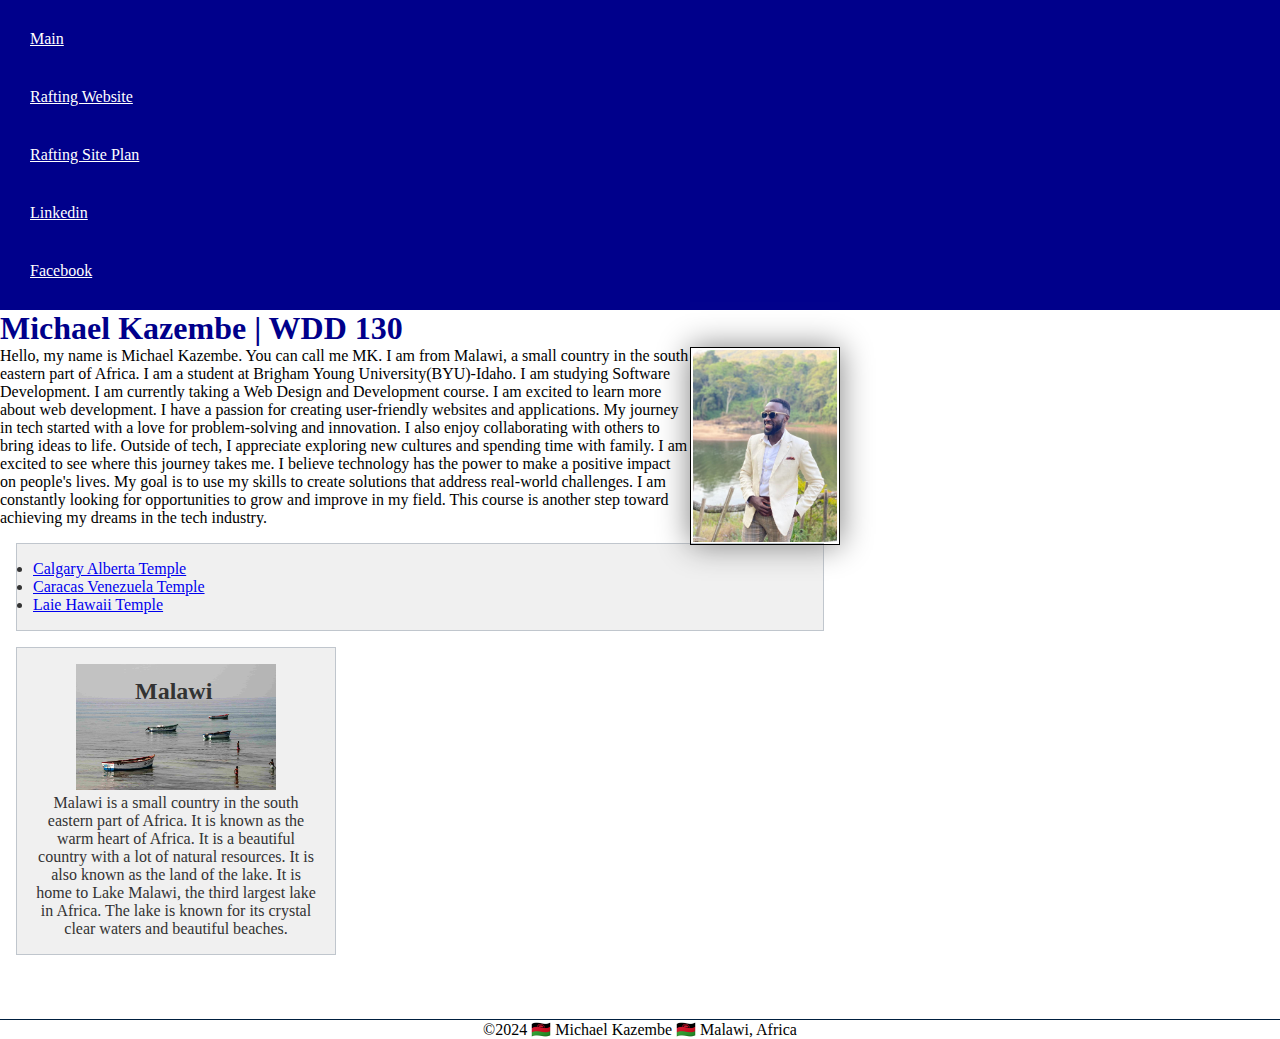
<file: index.html>
<!DOCTYPE html>
<html lang="en-US">
  <head>
    <meta charset="UTF-8" />
    <meta name="viewport" content="width=device-width,initial-scale=1.0" />
    <title>Michael Kazembe | WDD 130</title>
    <meta
      name="description"
      content="Website Homepage for WDD 130 - Web Fundamentals at BYU-idaho by Michael Kazembe"
    />
    <meta name="author" content="Michael Kazembe" />
    <link rel="stylesheet" href="styles/styles.css" />
  </head>
  <body>
    <header>
      <!-- NAVBAR -->
      <nav>
        <a href="#">Main</a>
        <a href="wwr/">Rafting Website</a>
        <a href="wwr/site-plan-rafting.html">Rafting Site Plan</a>
        <a href="https://linkedin.com/in/Michael-Kazembe">Linkedin</a>
        <a href="https://facebook.com/em.kay3">Facebook</a>
      </nav>
    </header>
    <main>
      <h1>Michael Kazembe | WDD 130</h1>
      <img src="images/profile.jpg" alt="Michael Kazembe" width="200" />
      <!-- ABOUT ME -->
      <p>
        Hello, my name is Michael Kazembe. You can call me MK. I am from Malawi,
        a small country in the south eastern part of Africa. I am a student at
        Brigham Young University(BYU)-Idaho. I am studying Software Development.
        I am currently taking a Web Design and Development course. I am excited
        to learn more about web development. I have a passion for creating
        user-friendly websites and applications. My journey in tech started with
        a love for problem-solving and innovation. I also enjoy collaborating
        with others to bring ideas to life. Outside of tech, I appreciate
        exploring new cultures and spending time with family. I am excited to
        see where this journey takes me. I believe technology has the power to
        make a positive impact on people's lives. My goal is to use my skills to
        create solutions that address real-world challenges. I am constantly
        looking for opportunities to grow and improve in my field. This course
        is another step toward achieving my dreams in the tech industry.
      </p>
      <!-- TEMPLE LIST -->
      <ul class="box">
        <li>
          <a
            href="https://www.churchofjesuschrist.org/temples/details/calgary-alberta-temple?lang=eng"
            >Calgary Alberta Temple</a
          >
        </li>
        <li>
          <a
            href="https://www.churchofjesuschrist.org/temples/details/caracas-venezuela-temple?lang=eng"
            >Caracas Venezuela Temple</a
          >
        </li>
        <li>
          <a
            href="https://www.churchofjesuschrist.org/temples/details/laie-hawaii-temple?lang=eng"
            >Laie Hawaii Temple</a
          >
        </li>
      </ul>
    </main>
    <!-- ASIDE ELEMENT -->
    <aside class="box">
      <h2>Malawi</h2>
      <img src="images/Lake-Malawi.jpg" alt="Lake Malawi" />
      <p>
        Malawi is a small country in the south eastern part of Africa. It is
        known as the warm heart of Africa. It is a beautiful country with a lot
        of natural resources. It is also known as the land of the lake. It is
        home to Lake Malawi, the third largest lake in Africa. The lake is known
        for its crystal clear waters and beautiful beaches.
      </p>
    </aside>
    <!-- FOOTER -->
    <footer>
      <p>&copy;2024 🇲🇼 Michael Kazembe 🇲🇼 Malawi, Africa</p>
    </footer>
  </body>
  <!-- Last Modified 1 week ago  -->
</html>
</file>
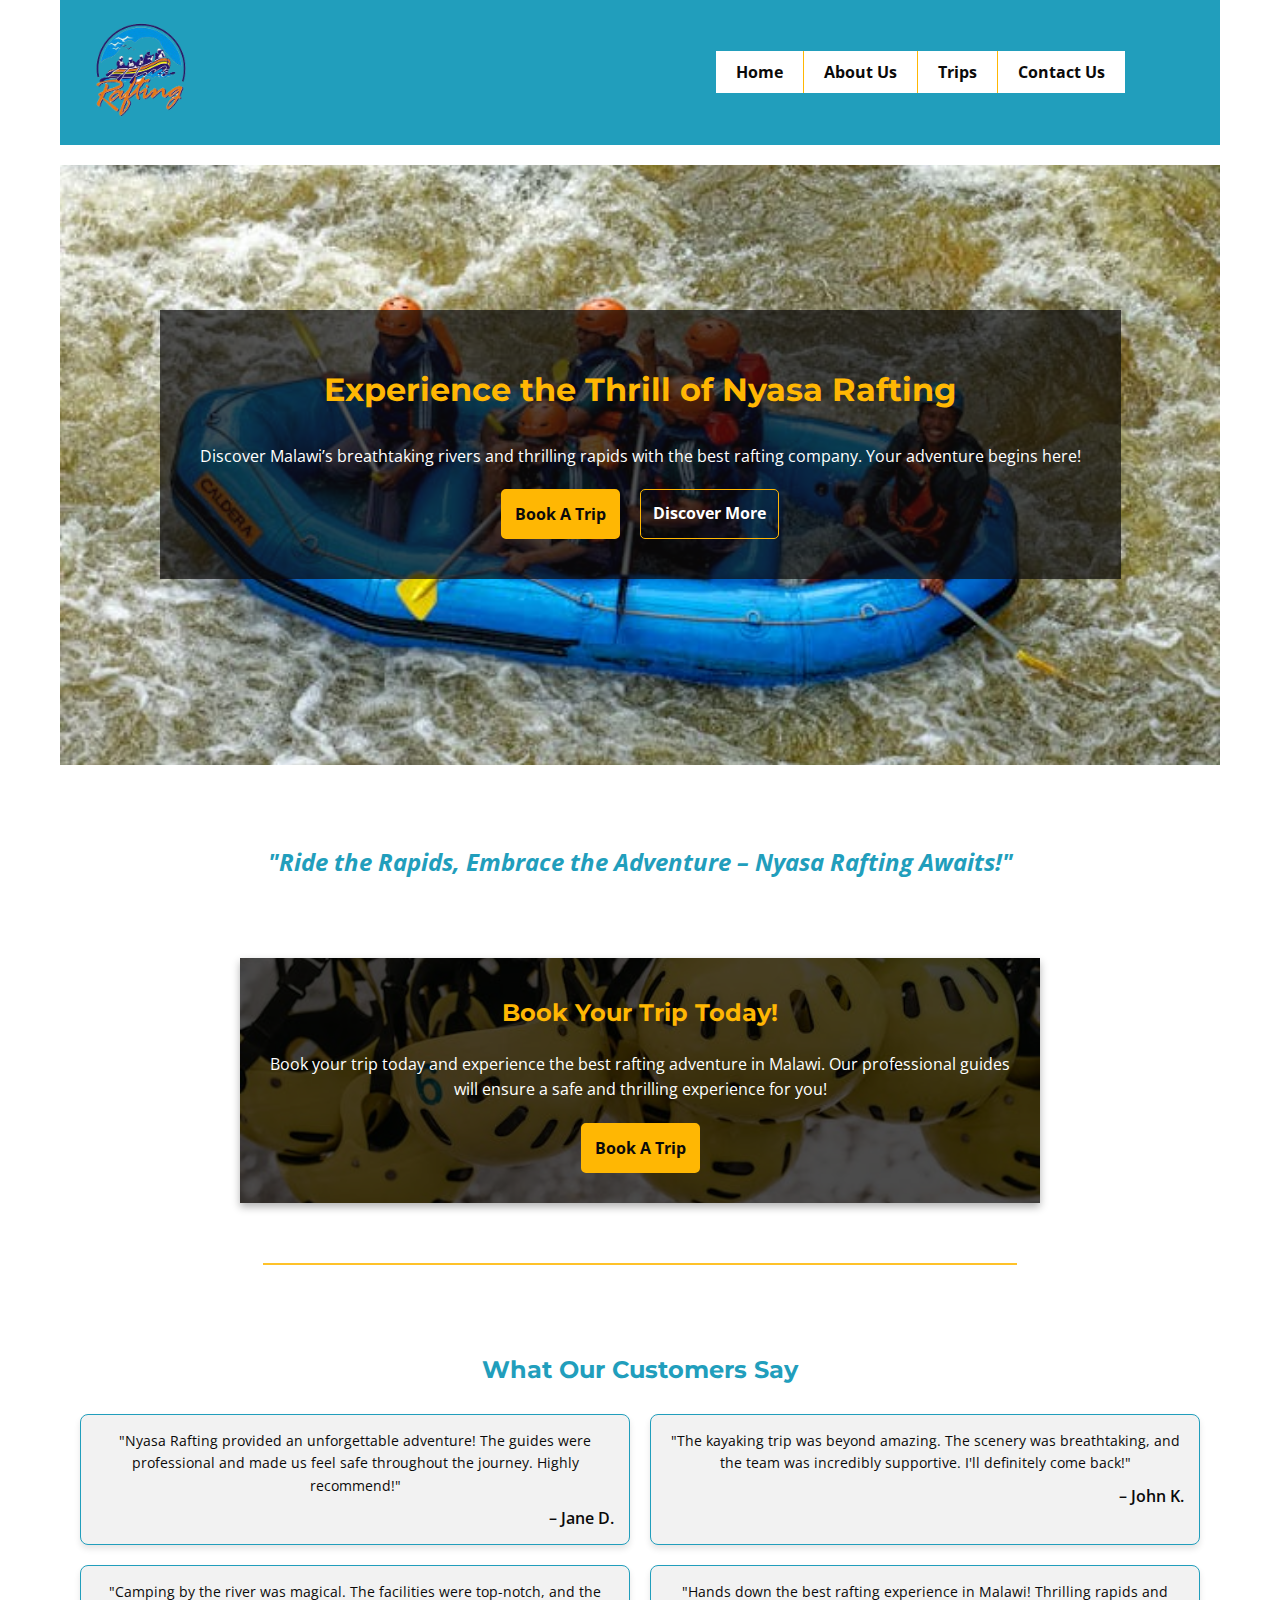
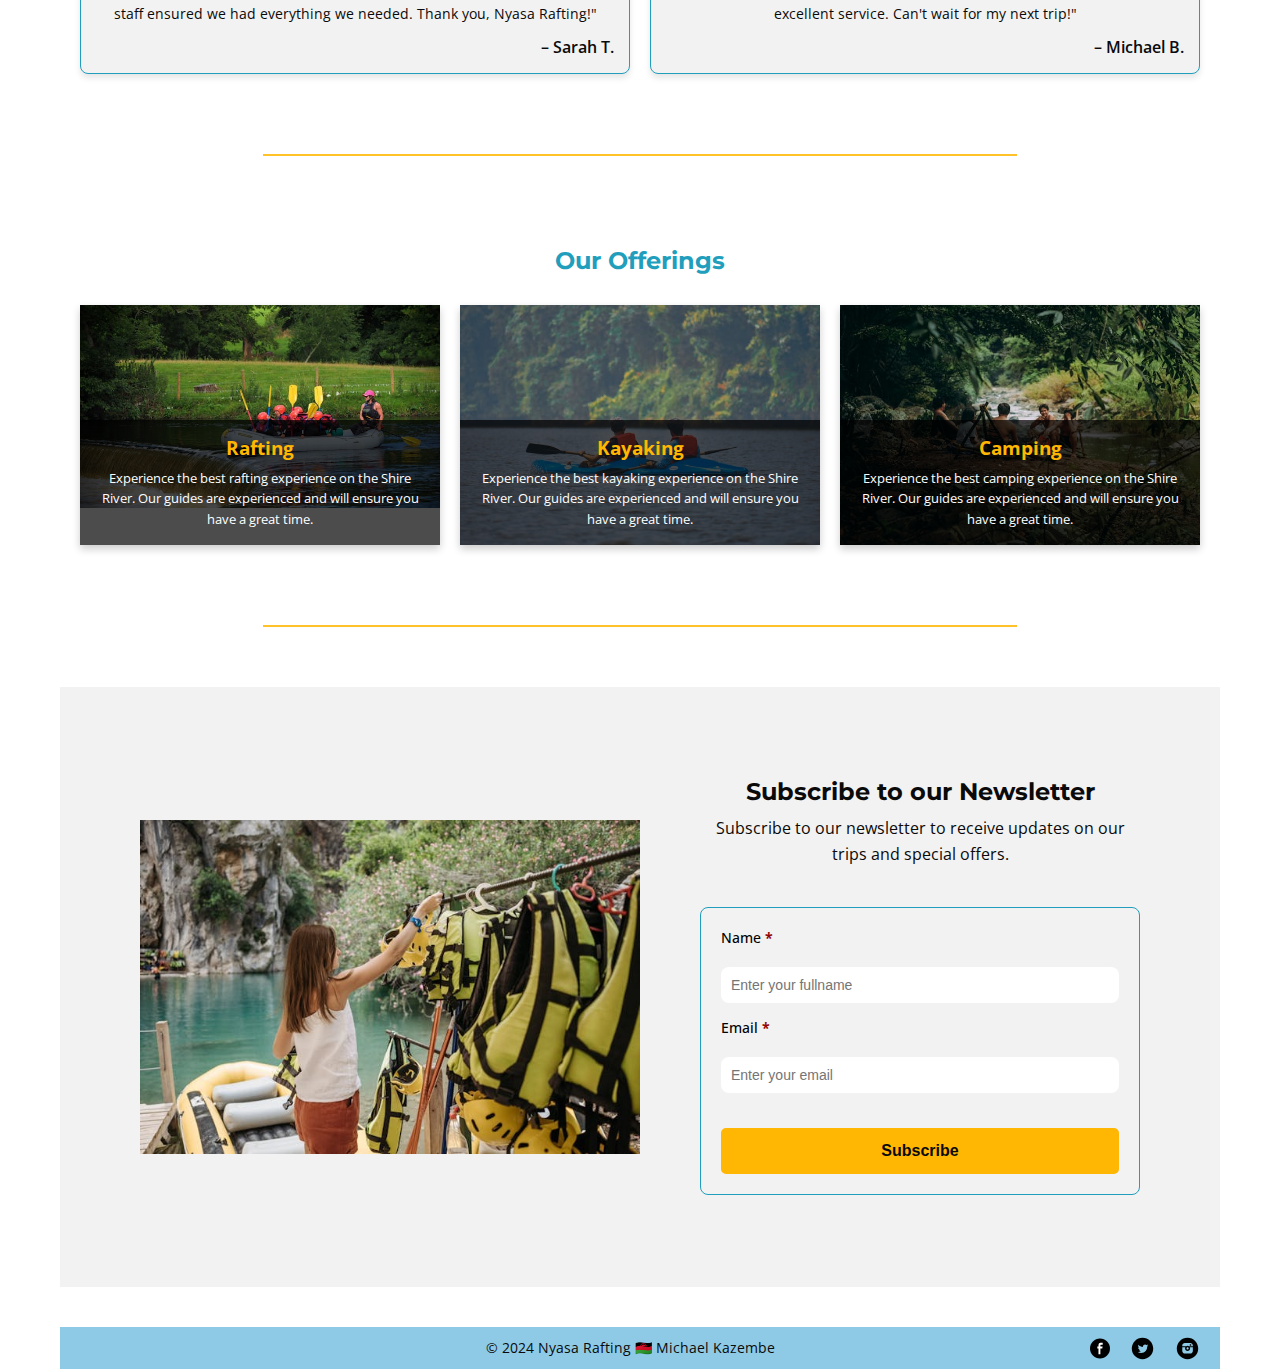
<file: wwr/index.html>
<!DOCTYPE html>
<html lang="en-US">
  <head>
    <meta charset="UTF-8">
    <meta name="viewport" content="width=device-width, initial-scale=1.0">
    <title>Nyasa Rafting | Home</title>
    <meta
      name="description"
      content="Home Nyasa Rafting - The best rafting company in Malawi">
    <meta name="author" content="Michael Kazembe">
    <!-- CSS Stylesheet -->
    <link rel="stylesheet" href="styles/rafting.css">
    <!-- Preconnect to Google Fonts -->
    <link rel="preconnect" href="https://fonts.googleapis.com">
    <link rel="preconnect" href="https://fonts.gstatic.com" crossorigin>
    <!-- Link to the Fonts -->
    <link
      href="https://fonts.googleapis.com/css2?family=Montserrat:ital,wght@0,600;1,600&display=swap"
      rel="stylesheet">
    <link
      href="https://fonts.googleapis.com/css2?family=Open+Sans:ital@0;1&display=swap"
      rel="stylesheet">
  </head>
  <body class="container">
    <!-- HEADER -->
    <header>
      <!-- logo -->
      <div class="logo">
        <img src="images/rafinglogo.png" alt="Logo" width="100">
      </div>
      <!-- navbar -->
      <nav class="nav-bar">
        <ul class="navigation">
          <li><a href="index.html">Home</a></li>
          <li><a href="about.html">About Us</a></li>
          <li><a href="trips.html">Trips</a></li>
          <li><a href="contact.html">Contact Us</a></li>
        </ul>
      </nav>
    </header>
    <!-- MAIN -->
    <main>
      <!-- HERO SECTION -->
      <section class="hero-section">
        <div class="home-hero">
          <div class="hero-content">
            <h1>Experience the Thrill of Nyasa Rafting</h1>
            <p>
              Discover Malawi’s breathtaking rivers and thrilling rapids with the best rafting company. Your adventure begins here!
            </p>
            <div class="btns">
              <a href="trips.html" class="button-link">Book A Trip</a>      
              <a href="about.html" class="secondary-button">Discover More</a>
            </div>
          </div>
        </div>
      </section>
      <!-- <hr> -->

      <h3 class="catch-phrase">"Ride the Rapids, Embrace the Adventure – Nyasa Rafting Awaits!"</h3>
      <!-- <hr> -->

      <!-- CALL TO ACTION -->
      <section class="cta-section">
        <h2>Book Your Trip Today!</h2>
        <p>
          Book your trip today and experience the best rafting adventure in Malawi. Our professional guides will ensure a safe and thrilling experience for you!
        </p>
        <a href="trips.html" class="button-link">Book A Trip</a>
      </section>
      <hr>

      <!-- CUSTOMER TESTIMONIES SECTION -->
      <section class="testimonies-section">
        <h2>What Our Customers Say</h2>
        <div class="testimonies-grid">
          <div class="testimony">
            <p>
              "Nyasa Rafting provided an unforgettable adventure! The guides were
              professional and made us feel safe throughout the journey. Highly
              recommend!"
            </p>
            <h4>– Jane D.</h4>
          </div>
          <div class="testimony">
            <p>
              "The kayaking trip was beyond amazing. The scenery was breathtaking,
              and the team was incredibly supportive. I'll definitely come back!"
            </p>
            <h4>– John K.</h4>
          </div>
          <div class="testimony">
            <p>
              "Camping by the river was magical. The facilities were top-notch, and
              the staff ensured we had everything we needed. Thank you, Nyasa
              Rafting!"
            </p>
            <h4>– Sarah T.</h4>
          </div>
          <div class="testimony">
            <p>
              "Hands down the best rafting experience in Malawi! Thrilling rapids and
              excellent service. Can't wait for my next trip!"
            </p>
            <h4>– Michael B.</h4>
          </div>
        </div>
      </section>
      <hr>

      <!-- OFFERINGS -->
      <section class="offering-section">
        <h2>Our Offerings</h2>
        <div class="offerings">
          <div>
            <img src="images/rafting-2.jpg" alt="Rafting">
            <article>
              <h3>Rafting</h3>
              <p>
                Experience the best rafting experience on the Shire River. Our
                guides are experienced and will ensure you have a great time.
              </p>
            </article>
          </div>
          <div>
            <img src="images/kayaking-2.jpg" alt="Kayaking">
            <article>
              <h3>Kayaking</h3>
              <p>
                Experience the best kayaking experience on the Shire River. Our
                guides are experienced and will ensure you have a great time.
              </p>
            </article>
          </div>
          <div>
            <img src="images/river-camping.jpg" alt="Camping">
            <article>
              <h3>Camping</h3>
              <p>
                Experience the best camping experience on the Shire River. Our
                guides are experienced and will ensure you have a great time.
              </p>
            </article>
          </div>
        </div>
      </section>  
      <hr>

      <!-- NEWSLETTER -->
      <section class="newsletter">
        <div class="newsletter-left">
          <img src="images/newsletter-image.jpg" alt="">
        </div>
        <div class="newsletter-right">
          <h2>Subscribe to our Newsletter</h2>
          <p>
            Subscribe to our newsletter to receive updates on our trips and
            special offers.
          </p>
          <form>
            <label for="name">Name <span class="required">*</span></label>
            <input type="text" id="name" placeholder="Enter your fullname">
            <label for="email">Email <span class="required">*</span></label>
            <input type="email" id="email" placeholder="Enter your email">
            <button type="submit">Subscribe</button>
          </form>
        </div>
      </section>
    </main>
    <!-- FOOTER -->
    <footer>
      <p>&copy; 2024 Nyasa Rafting 🇲🇼 Michael Kazembe</p>
      <nav>
        <a href="https://facebook.com">
          <img
            src="images/facebook.svg"
            alt="Facebook"
            width="20"
            height="25"
          >
        </a>
        <a href="https://twitter.com">
          <img src="images/twitter.svg" 
            alt="Twitter" 
            width="25" height="25"
          >
        </a>
        <a href="https://instagram.com">
          <img
            src="images/instagram.svg"
            alt="Instagram"
            width="25"
            height="25"
          >
        </a>
      </nav>
    </footer>
  </body>
</html>
</file>
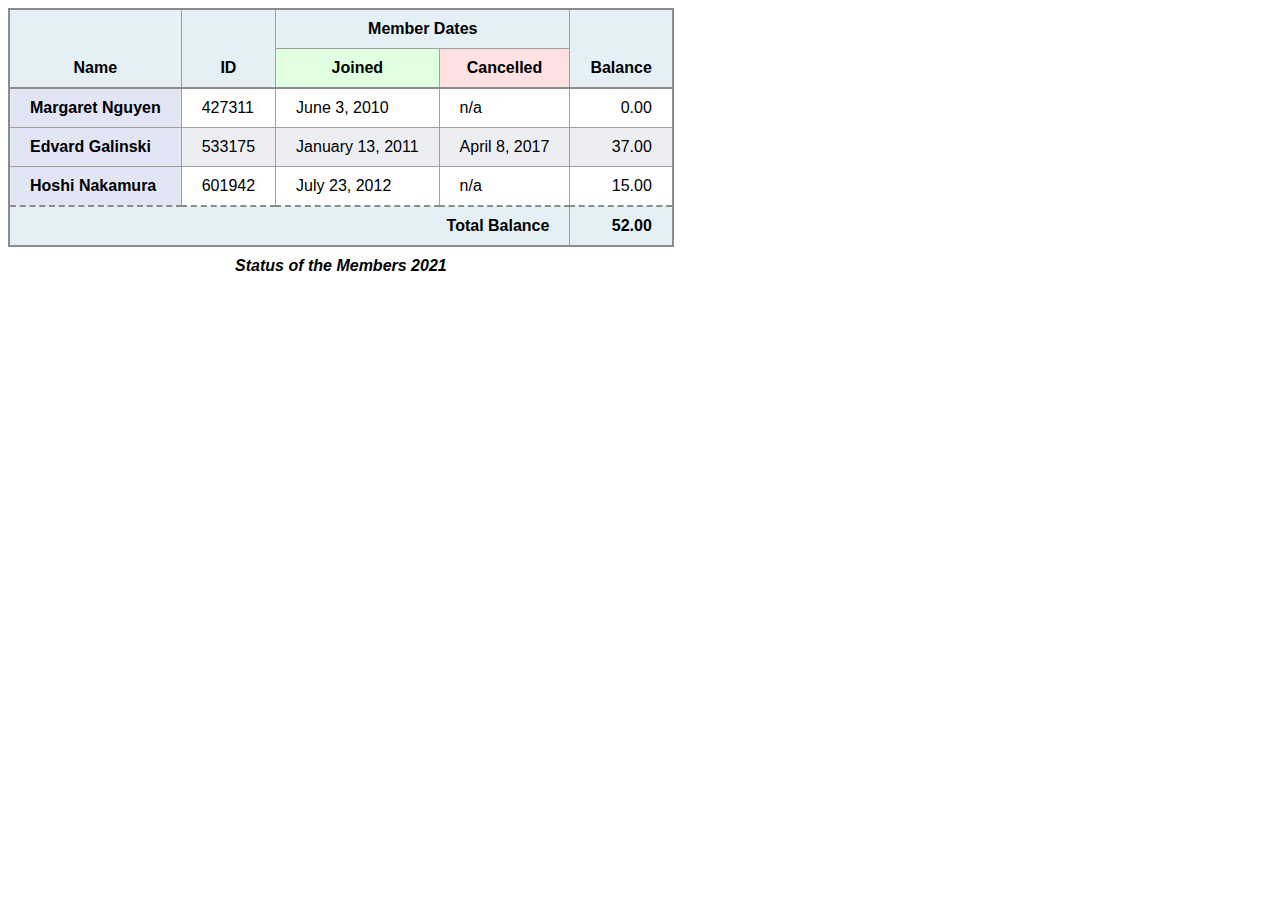
<file: table.html>
<!DOCTYPE html>
<html lang="en-US">
<head>
    <meta charset="UTF-8">
    <meta name="viewport" content="width=device-width, initial-scale=1.0">
    <title>Table</title>
    <link rel="stylesheet" href="table.css">
</head>
<body>
    <table>
        <caption>
            Status of the Members 2021
        </caption>
        <!-- Table Header -->
         <thead>
            <tr>
                <!-- Column Headers -->
                <th scope="col" rowspan="2">Name</th>
                <th scope="col" rowspan="2">ID</th>
                <th scope="col" colspan="2">Member Dates</th>
                <th scope="col" rowspan="2">Balance</th>
            </tr>
            <!-- Column 3 Subheaders  -->
            <tr>
                <th>Joined</th> <!-- Subheader 1 -->
                <th>Cancelled</th> <!-- Subheader 2 -->
            </tr>
         </thead>
        <!-- Table Body -->
         <tbody>
            <!-- Row 1 -->
            <tr>
                <th scope="row">Margaret Nguyen</th> <!-- Row 1 header -->
                <td>427311</td>
                <td><time datetime="2020-06-03">June 3, 2010</time></td> <!-- Column 3 Subheader 1 data -->
                <td>n/a</td> <!-- Column 3 Subheader 2 data -->
                <td>0.00</td>
            </tr>
            <!-- Row 2 -->
            <tr>
                <th scope="row">Edvard Galinski</th> <!-- Row 2  header-->
                <td>533175</td>
                <td><time datetime="2011-01-13">January 13, 2011</time></td> <!-- Column 3 Subheader 1 data -->
                <td><time datetime="2017-04-08">April 8, 2017</time></td> <!-- Column 3 Subheader 2 data -->
                <td>37.00</td>
              </tr>
            <!-- Row 3 -->
            <tr>
                <th scope="row">Hoshi Nakamura</th> <!-- Row 3 header -->
                <td>601942</td>
                <td><time datetime="2012-07-23">July 23, 2012</time></td>
                <td>n/a</td>
                <td>15.00</td>
            </tr>
         </tbody>
         <tfoot>
            <tr>
                <th scope="row" colspan="4">Total Balance</th>
                <td>52.00</td>
            </tr>
         </tfoot>
    </table>
</body>
</html>
</file>
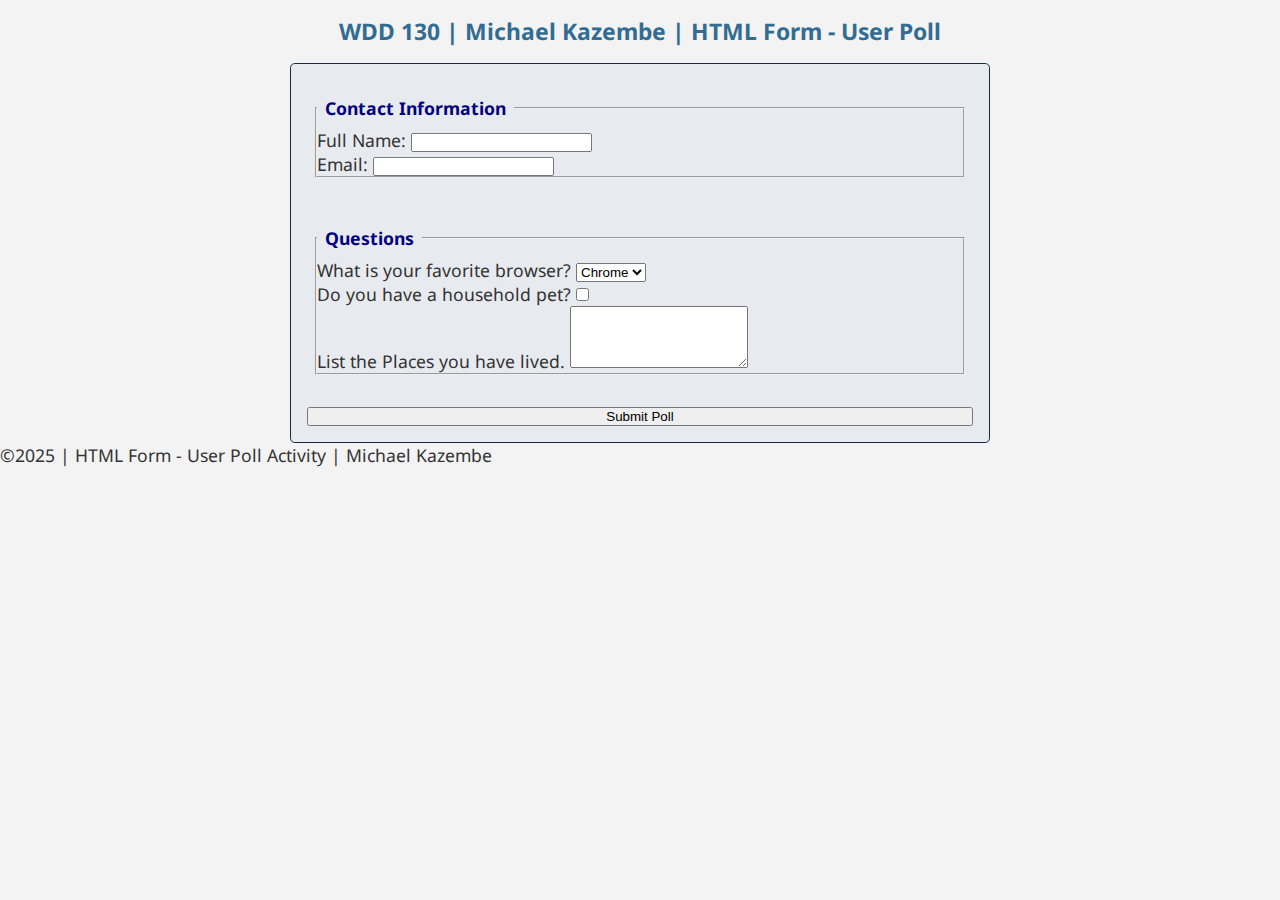
<file: week05/poll-form.html>
<!DOCTYPE html>
<html lang="en-US">
<head>
    <meta charset="UTF-8">
    <meta name="viewport" content="width=device-width, initial-scale=1.0">
    <title>WDD 130 | HTML Form - User Poll</title>
    <link rel="stylesheet" href="styles/poll-form.css">
    <link rel="preconnect" href="https://fonts.googleapis.com">
    <link rel="preconnect" href="https://fonts.gstatic.com" crossorigin>
    <link href="https://fonts.googleapis.com/css2?family=Noto+Sans:ital,wght@0,100..900;1,100..900&display=swap" rel="stylesheet">      
</head>
<body>
    <header>
        <h1>WDD 130 | Michael Kazembe | HTML Form - User Poll</h1>
    </header>
    <main>
        <form>
            <!-- Contact Information -->
            <fieldset>
                <legend>Contact Information</legend>
                <!-- Form Elements -->
                 <label>Full Name: <input type="text" name="fullname"></label><br>
                 <label>Email: <input type="email" name="useremail"></label>
            </fieldset><br>
            <!-- Questions -->
            <fieldset>
                <legend>Questions</legend>
                <!-- Form Elements -->
                <label for="browser">What is your favorite browser? </label>
                <select name="browser" id="browser">
                    <option value="Chrome">Chrome</option>
                    <option value="Safari">Safari</option>
                    <option value="Firefox">Firefox</option>
                    <option value="Edge">Edge</option>
                </select><br>
                <label for="pet">Do you have a household pet?</label>
                <input type="checkbox" id="pet" name="pet"><br>
                <label for="feedback">List the Places you have lived.</label>
                <textarea 
                    name="feedback" 
                    id="feedback" 
                    rows="4"
                    placeholder="South Africa, Malawi, United States, Ethiopia">
                </textarea><br>
            </fieldset><br>
            <button type="submit">Submit Poll</button>
        </form>
    </main>
    <footer>
        <p>&copy;2025 | HTML Form - User Poll Activity | Michael Kazembe</p>
    </footer>
</body>
</html>
</file>
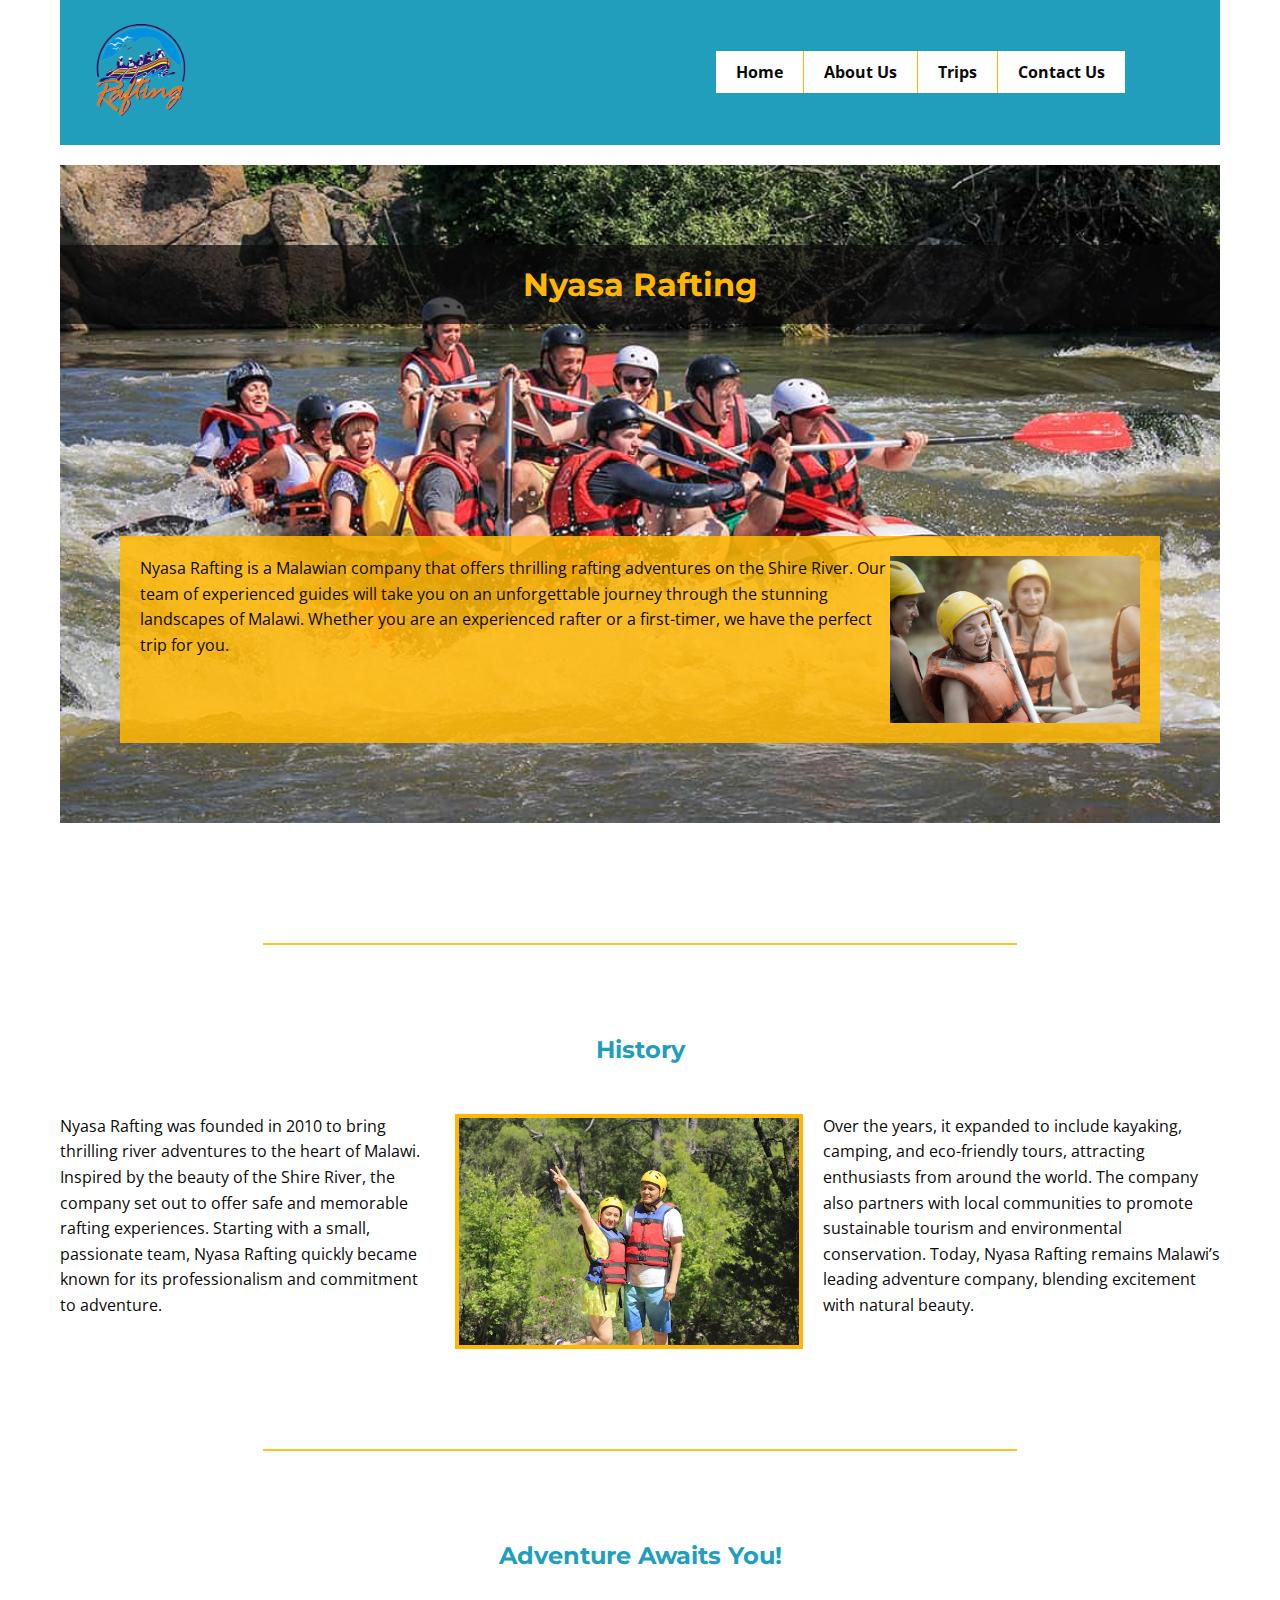
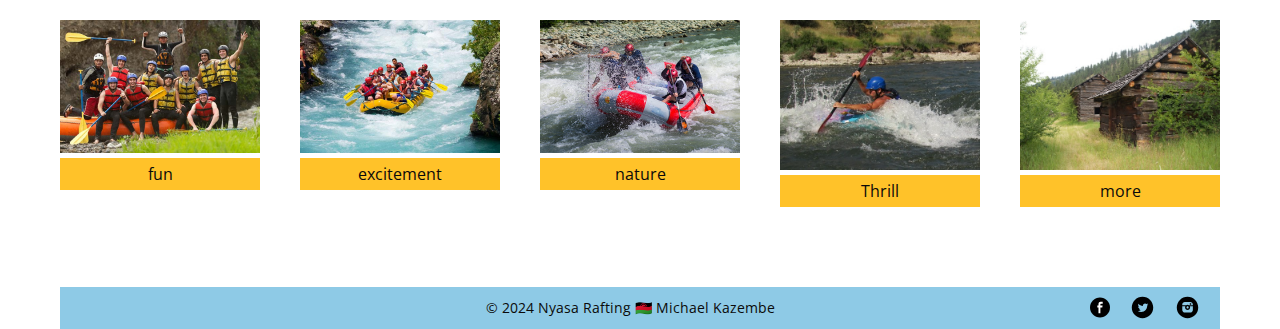
<file: wwr/about.html>
<!DOCTYPE html>
<html lang="en-US">
  <head>
    <meta charset="UTF-8">
    <meta name="viewport" content="width=device-width, initial-scale=1.0">
    <title>Nyasa Rafting | About Us</title>
    <meta
      name="description"
      content="About Nyasa Rafting - The best rafting company in Malawi">
    <meta name="author" content="Michael Kazembe">
    <!-- CSS Stylesheet -->
    <link rel="stylesheet" href="styles/rafting.css">
    <!-- Preconnect to Google Fonts -->
    <link rel="preconnect" href="https://fonts.googleapis.com">
    <link rel="preconnect" href="https://fonts.gstatic.com" crossorigin>
    <!-- Link to the Fonts -->
    <link
      href="https://fonts.googleapis.com/css2?family=Montserrat:ital,wght@0,600;1,600&display=swap"
      rel="stylesheet">
    <link
      href="https://fonts.googleapis.com/css2?family=Open+Sans:ital@0;1&display=swap"
      rel="stylesheet">
  </head>
  <body class="container">
    <!-- HEADER -->
    <header>
      <!-- logo -->
      <div class="logo">
        <img src="images/rafinglogo.png" alt="Logo" width="100">
      </div>
      <!-- navbar -->
      <nav class="nav-bar">
        <ul class="navigation">
          <li><a href="index.html">Home</a></li>
          <li><a href="about.html">About Us</a></li>
          <li><a href="trips.html">Trips</a></li>
          <li><a href="contact.html">Contact Us</a></li>
        </ul>
      </nav>
    </header>
    <!-- MAIN -->
    <main>
      <!-- hero section -->
      <section class="about-hero-section">
        <div class="hero">
          <img src="images/hero-image.jpg" alt="Hero Image">
          <h1>Nyasa Rafting</h1>
          <article>
            <img
              class="happy-client"
              src="images/happy-client.jpg"
              alt="Happy Client">
            <p>
          Nyasa Rafting is a Malawian company that offers thrilling rafting
          adventures on the Shire River. Our team of experienced guides will take
          you on an unforgettable journey through the stunning landscapes of
          Malawi. Whether you are an experienced rafter or a first-timer, we have
          the perfect trip for you.
            </p>
          </article>
        </div>
      </section>
      <hr>

      <!-- history section -->
      <section class="history-section">
        <h2>History</h2>
        <div class="history">
          <p>
            Nyasa Rafting was founded in 2010 to bring thrilling river adventures to the heart of Malawi. Inspired by the beauty of the Shire River, the company set out to offer safe and memorable rafting experiences. Starting with a small, passionate team, Nyasa Rafting quickly became known for its professionalism and commitment to adventure.
          </p>
          <img src="images/history.jpg" alt="history" width="200">
          <p>
            Over the years, it expanded to include kayaking, camping, and eco-friendly tours, attracting enthusiasts from around the world. The company also partners with local communities to promote sustainable tourism and environmental conservation. Today, Nyasa Rafting remains Malawi’s leading adventure company, blending excitement with natural beauty.
          </p>
        </div>
      </section>
      <hr>
      <!-- adventure section -->
      <section class="adventure-section">
        <h2>Adventure Awaits You!</h2>
        <div class="adventure">
          <figure>
            <img src="images/adventure-1.jpg" alt="adventure-1">
              <figcaption>fun</figcaption>
          </figure>
          <figure>
            <img src="images/adventure-2.jpg" alt="adventure-2">
              <figcaption>excitement</figcaption>
          </figure>
          <figure>
            <img src="images/adventure-3.jpg" alt="adventure-3">
              <figcaption>nature</figcaption>
          </figure>
          <figure>
            <img src="images/adventure-4.jpg" alt="adventure-4">
              <figcaption>Thrill</figcaption>
          </figure>
          <figure>
            <img src="images/adventure-5.jpg" alt="adventure-5">
              <figcaption>more</figcaption>
          </figure>
        </div>
      </section>
      
    </main>
    <!-- FOOTER -->
    <footer>
      <p>&copy; 2024 Nyasa Rafting 🇲🇼 Michael Kazembe</p>
      <nav>
        <a href="https://facebook.com">
          <img
            src="images/facebook.svg"
            alt="Facebook"
            width="20"
            height="25"
          >
        </a>
        <a href="https://twitter.com">
          <img src="images/twitter.svg" 
            alt="Twitter" 
            width="25" height="25"
          >
        </a>
        <a href="https://instagram.com">
          <img
            src="images/instagram.svg"
            alt="Instagram"
            width="25"
            height="25"
          >
        </a>
      </nav>
    </footer>
  </body>
</html>
</file>
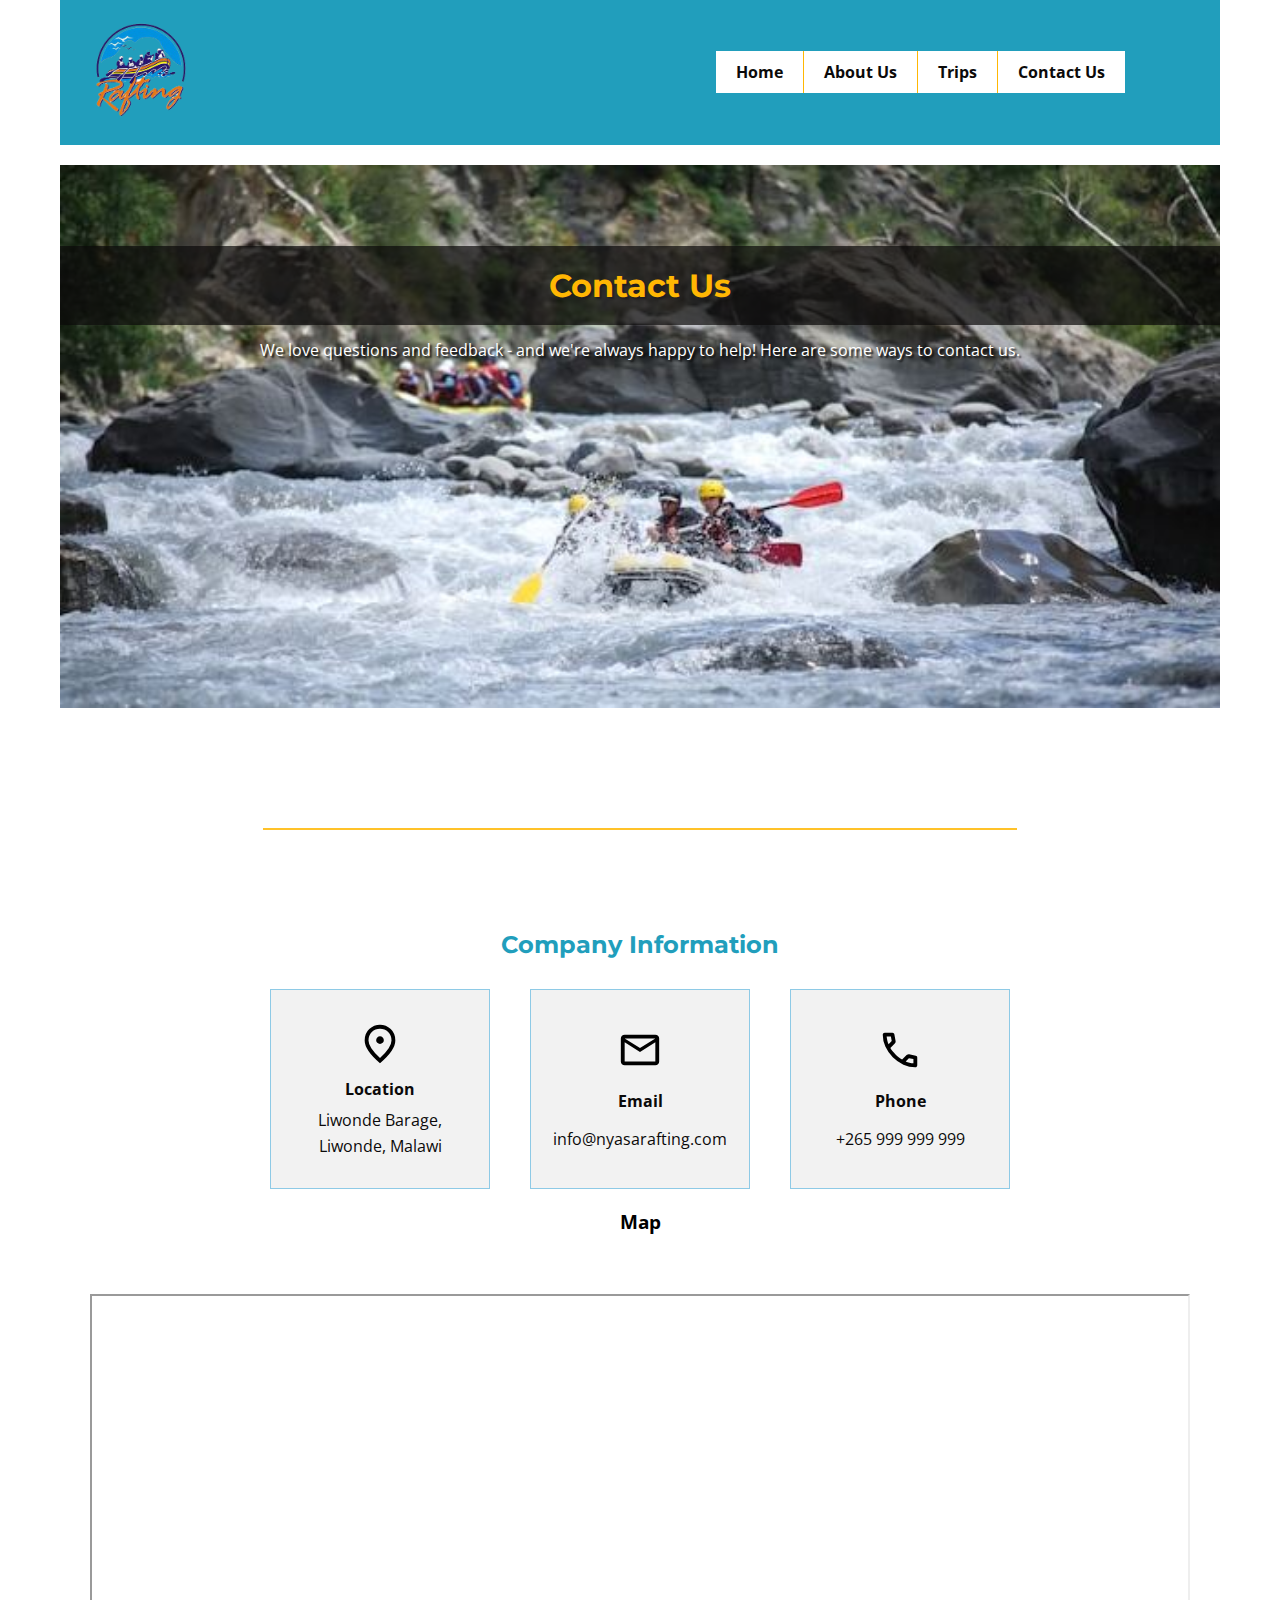
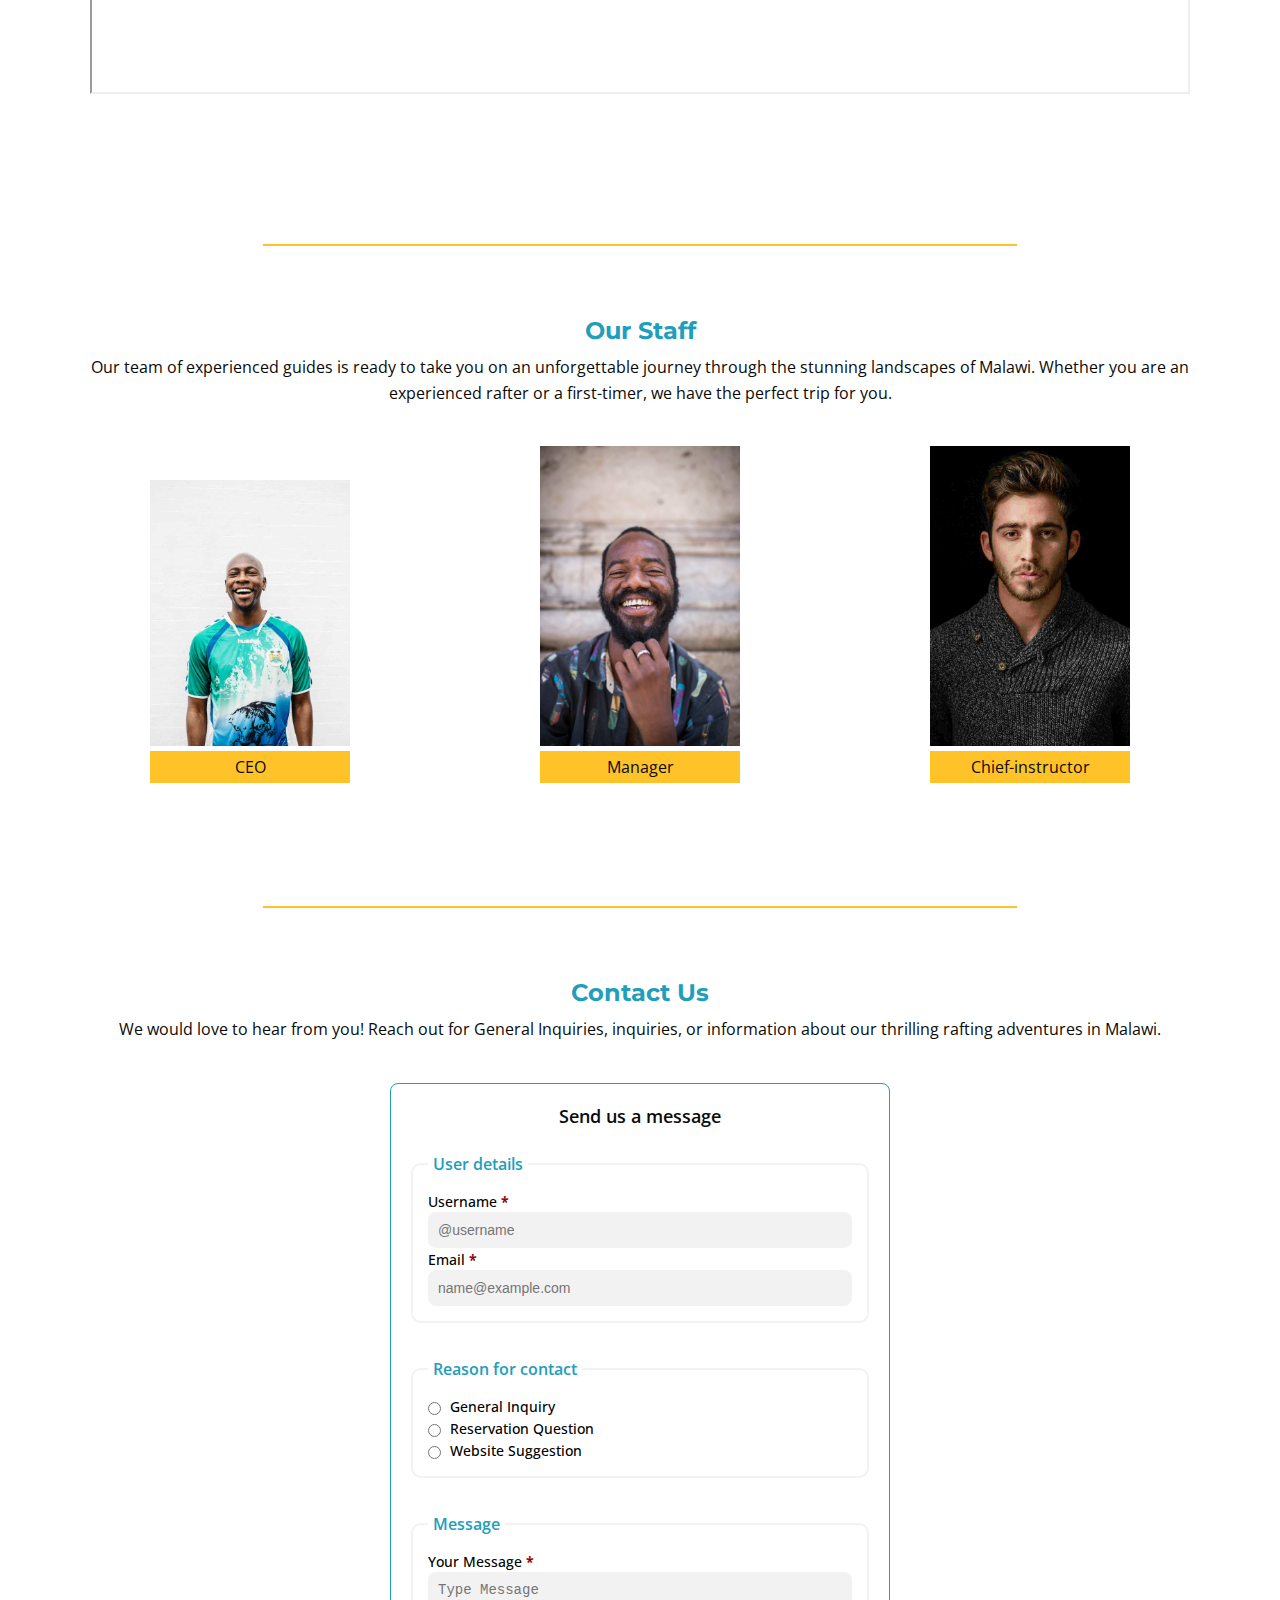
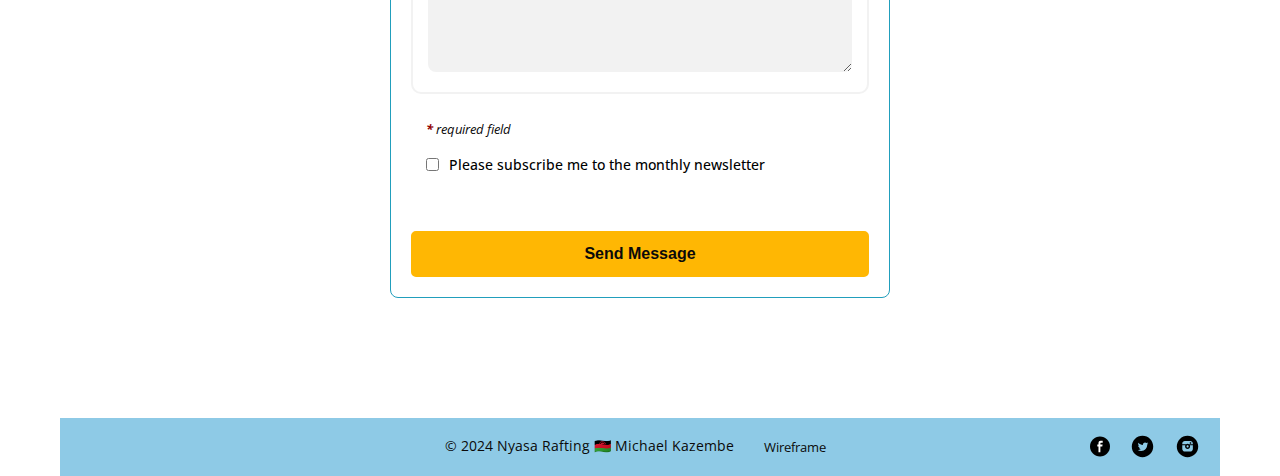
<file: wwr/contact.html>
<!DOCTYPE html>
<html lang="en-US">
  <head>
    <meta charset="UTF-8">
    <meta name="viewport" content="width=device-width, initial-scale=1.0">
    <title>Nyasa Rafting | Contact</title>
    <meta
    name="description"
    content="Contact Nyasa Rafting - Reach out for General Inquirys, inquiries, or information about our thrilling rafting adventures in Malawi.">  
    <meta name="author" content="Michael Kazembe">
    <!-- CSS Stylesheet -->
    <link rel="stylesheet" href="styles/rafting.css">
    <!-- Preconnect to Google Fonts -->
    <link rel="preconnect" href="https://fonts.googleapis.com">
    <link rel="preconnect" href="https://fonts.gstatic.com" crossorigin>
    <!-- Link to the Fonts -->
    <link
      href="https://fonts.googleapis.com/css2?family=Montserrat:ital,wght@0,600;1,600&display=swap"
      rel="stylesheet">
    <link
      href="https://fonts.googleapis.com/css2?family=Open+Sans:ital@0;1&display=swap"
      rel="stylesheet">
  </head>
  <body class="container">
    <!-- HEADER -->
    <header>
      <!-- logo -->
      <div class="logo">
        <img src="images/rafinglogo.png" alt="Logo" width="100">
      </div>
      <!-- navbar -->
      <nav class="nav-bar">
        <ul class="navigation">
          <li><a href="index.html">Home</a></li>
          <li><a href="about.html">About Us</a></li>
          <li><a href="trips.html">Trips</a></li>
          <li><a href="contact.html">Contact Us</a></li>
        </ul>
      </nav>
    </header>
    <!-- MAIN -->
    <main>
      <!-- CONTACT NYASA RAFTING -->
      <!-- hero section -->
      <section class="contact-hero-section">
        <div class="contact-hero">
          <img src="images/contact-hero.jpg" alt="contact-image">
          <h1>Contact Us</h1>
          <p class="contact-us-p">We love questions and feedback - and we're always happy to help! Here are some ways to contact us.</p>
        </div>
      </section>
      <hr>

      <!-- Company Section -->
       <section class="company-section">
        <h2>Company Information</h2>
        <div class="company-info">
          <!-- contacts -->
          <div class="contacts">
            <!-- Location -->
            <div class="location">
              <img src="images/location.svg" alt="Location">
              <h3>Location</h3>
              <p>Liwonde Barage, Liwonde, Malawi</p>
            </div>
            <!-- email -->
            <div class="email">
              <img src="images/email.svg" alt="Location">
              <h3>Email</h3>
              <p>info@nyasarafting.com</p>
            </div>
            <!-- phone -->
            <div class="phone">
              <img src="images/phone.svg" alt="Location">
              <h3>Phone</h3>
              <p>+265 999 999 999</p>
            </div>
          </div>
           <!-- Map -->
          <h3>Map</h3>
          <div class="map">
            <iframe src="https://www.google.com/maps/embed?pb=!1m18!1m12!1m3!1d12035.53796098942!2d35.212257458081524!3d-15.060920681573979!2m3!1f0!2f0!3f0!3m2!1i1024!2i768!4f13.1!3m3!1m2!1s0x18d92803c84b3a6f%3A0x558741722a06c8e7!2sShire%20River!5e0!3m2!1sen!2smw!4v1733490599485!5m2!1sen!2smw" 
              allowfullscreen="" 
              loading="lazy" 
              referrerpolicy="no-referrer-when-downgrade">
            </iframe>
          </div>
        </div>
       </section>
      <hr>
      <!-- Team Section -->
      <section class="staff-section">
        <h2>Our Staff</h2>
        <p class="contact-us-p">
          Our team of experienced guides is ready to take you on an unforgettable
          journey through the stunning landscapes of Malawi. Whether you are an
          experienced rafter or a first-timer, we have the perfect trip for you.
        </p>
        <div class="staff">
          <div class="ceo">
            <figure>
              <img src="images/CEO.jpg" alt="CEO">
                <figcaption>CEO</figcaption>
            </figure>
          </div>
          <div class="manager">
            <figure>
              <img src="images/manager.jpg" alt="manager">
                <figcaption>Manager</figcaption>
            </figure>
          </div>
          <div class="chief">
            <figure>
              <img src="images/Chief-instructor.jpg" alt="Chief-instructor">
                <figcaption>Chief-instructor</figcaption>
            </figure>
          </div>
        </div>
      </section>
      <hr>
      <!-- Contact Section -->
      <section class="contact-section">
        <h2>Contact Us</h2>
        <p class="contact-us-p">
          We would love to hear from you! Reach out for General Inquiries, inquiries, or
          information about our thrilling rafting adventures in Malawi.
        </p>
        <!-- Contact Form -->
        <form>
          <h3>Send us a message</h3>
          <!-- User Details Fieldset -->
          <fieldset>
            <legend>User details</legend>
            <label for="username" class="form-label">Username <span class="required">*</span></label>
            <input type="text" id="username" name="username" placeholder="@username" required><br>
        
            <label for="email" class="email">Email <span class="required">*</span></label>
            <input type="email" id="email" name="email" placeholder="name@example.com" required><br>
          </fieldset>
        
          <!-- Reason for Contact Fieldset -->
          <fieldset>
            <legend>Reason for contact</legend>
            <label for="reason-general">
              <input type="radio" id="reason-general" name="reason" value="General Inquiry">
              General Inquiry
            </label><br>
        
            <label for="reason-reservation">
              <input type="radio" id="reason-reservation" name="reason" value="Reservation Question">
              Reservation Question
            </label><br>
        
            <label for="reason-suggestion">
              <input type="radio" id="reason-suggestion" name="reason" value="Website Suggestion">
              Website Suggestion
            </label><br>
          </fieldset>
        
          <!-- Message Fieldset -->
          <fieldset>
            <legend>Message</legend>
            <label for="message" class="form-label">Your Message <span class="required">*</span></label>
            <textarea name="message" id="message" cols="30" rows="5" placeholder="Type Message" required></textarea>
          </fieldset>
          <p><span>* </span>required field</p>
          <!-- Newsletter Subscription -->
          <label for="subscribe" class="subscribe">
            <input type="checkbox" id="subscribe" name="subscribe" value="yes">
            Please subscribe me to the monthly newsletter
          </label><br>
        
          <!-- Submit Button -->
          <button type="submit">Send Message</button>
        </form>
      </section>
    </main>
    <!-- FOOTER -->
    <footer>
      <p>&copy; 2024 Nyasa Rafting 🇲🇼 Michael Kazembe</p>
      <a href="https://app.moqups.com/o6FS8p8B6F5EexhBwPKE75ENIrSkcg0J/view/page/ad12de680?ui=0">Wireframe</a>
      <nav>
        <a href="https://facebook.com">
          <img
            src="images/facebook.svg"
            alt="Facebook"
            width="20"
            height="25"
          >
        </a>
        <a href="https://twitter.com">
          <img src="images/twitter.svg" 
            alt="Twitter" 
            width="25" height="25"
          >
        </a>
        <a href="https://instagram.com">
          <img
            src="images/instagram.svg"
            alt="Instagram"
            width="25"
            height="25"
          >
        </a>
      </nav>
    </footer>
  </body>
</html>
</file>
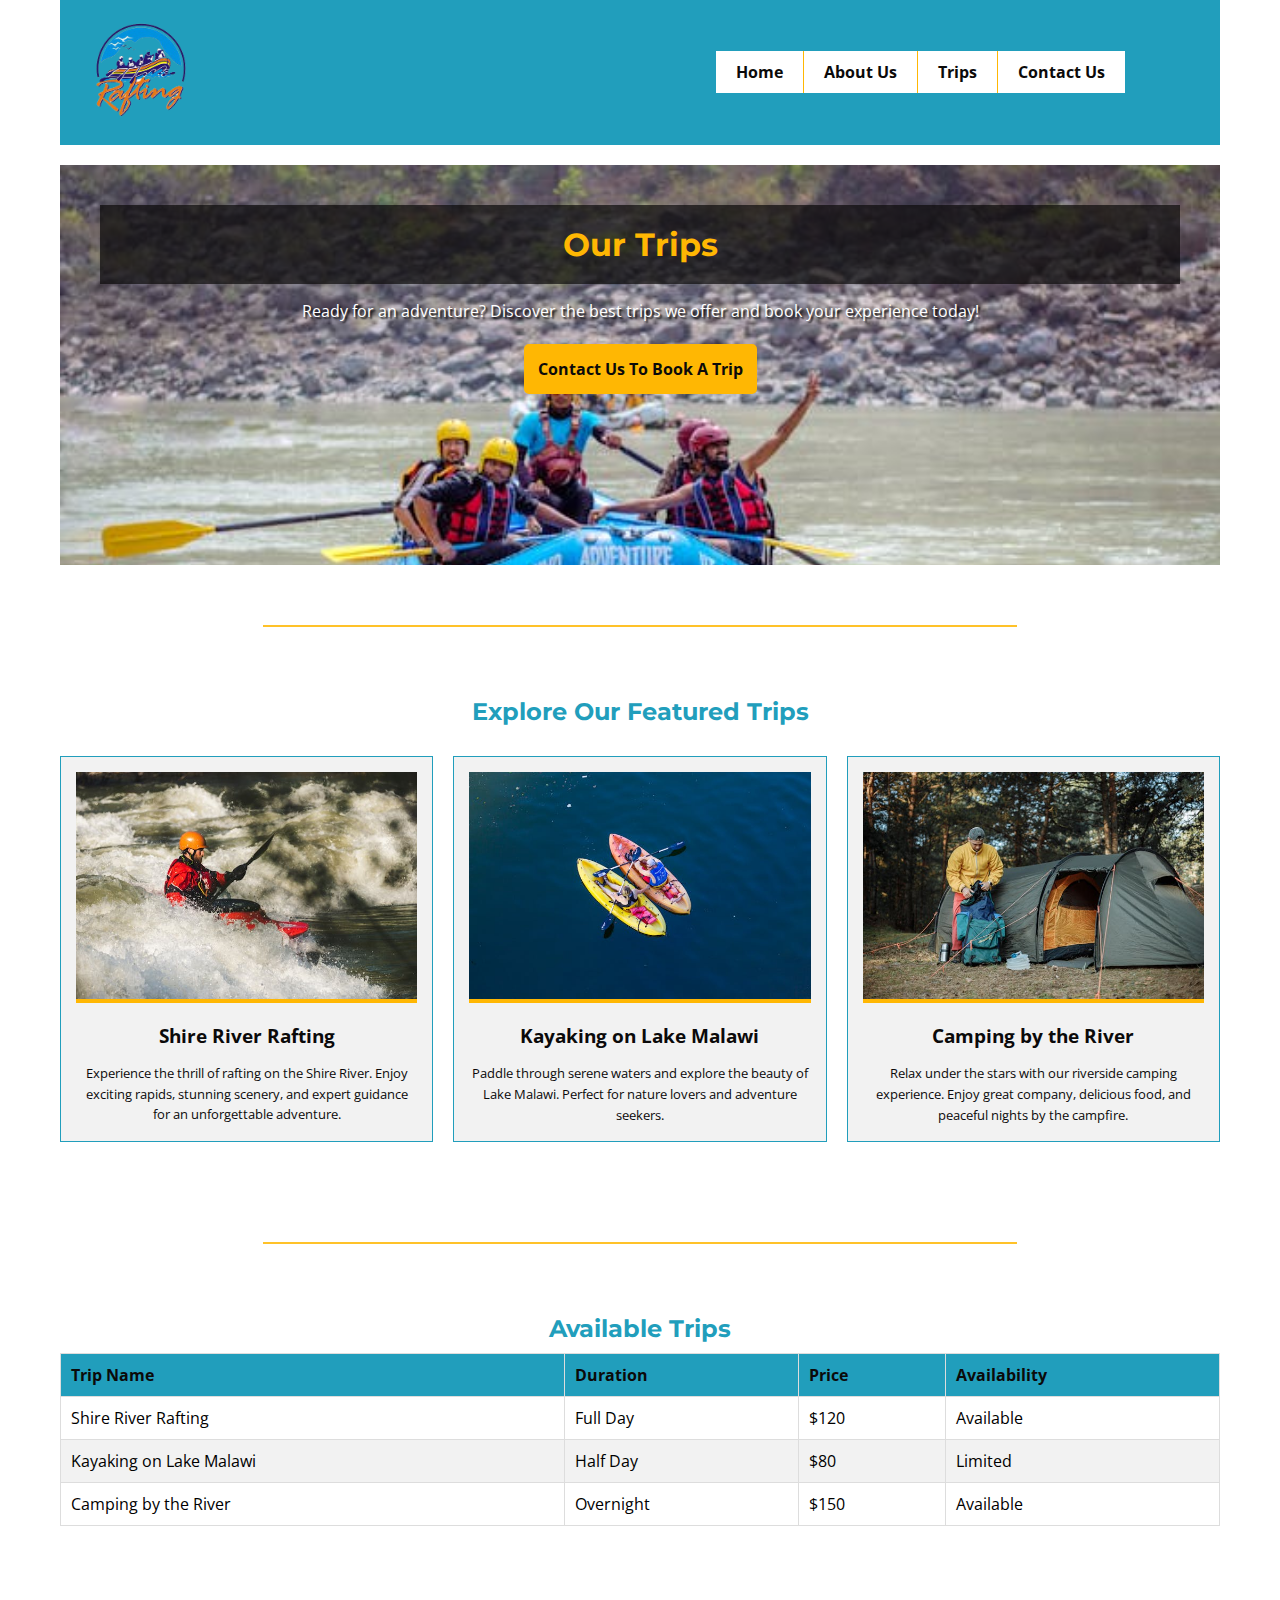
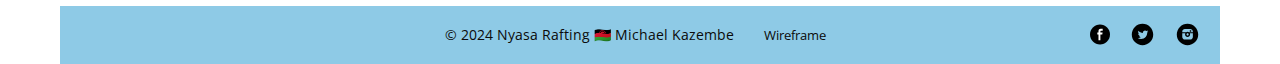
<file: wwr/trips.html>
<!DOCTYPE html>
<html lang="en-US">
  <head>
    <meta charset="UTF-8">
    <meta name="viewport" content="width=device-width, initial-scale=1.0">
    <title>Nyasa Rafting | Trips</title>
    <meta
      name="description"
      content="Explore exciting trips with Nyasa Rafting, Malawi's best rafting company. Find detailed trip descriptions and book your adventure today!">
    <meta name="author" content="Michael Kazembe">
    <!-- CSS Stylesheet -->
    <link rel="stylesheet" href="styles/rafting.css">
    <!-- Preconnect to Google Fonts -->
    <link rel="preconnect" href="https://fonts.googleapis.com">
    <link rel="preconnect" href="https://fonts.gstatic.com" crossorigin>
    <!-- Link to the Fonts -->
    <link
      href="https://fonts.googleapis.com/css2?family=Montserrat:ital,wght@0,600;1,600&display=swap"
      rel="stylesheet">
    <link
      href="https://fonts.googleapis.com/css2?family=Open+Sans:ital@0;1&display=swap"
      rel="stylesheet">
  </head>
  <body class="container">
    <!-- HEADER -->
    <header>
      <!-- logo -->
      <div class="logo">
        <img src="images/rafinglogo.png" alt="Logo" width="100">
      </div>
      <!-- navbar -->
      <nav class="nav-bar">
        <ul class="navigation">
          <li><a href="index.html">Home</a></li>
          <li><a href="about.html">About Us</a></li>
          <li><a href="trips.html">Trips</a></li>
          <li><a href="contact.html">Contact Us</a></li>
        </ul>
      </nav>
    </header>
    <!-- MAIN -->
    <main>
      <!-- TRIP HERO SECTION -->
      <section class="trip-hero">
        <h1>Our Trips</h1>
        <p>Ready for an adventure? Discover the best trips we offer and book your experience today!</p>
        <a 
        href="contact.html" 
        class="button-link">Contact Us To Book A Trip
        </a>
      </section>
      <hr>

      <!-- Trip Descriptions -->
      <section class="trip-descriptions">
        <h2>Explore Our Featured Trips</h2>
        <div class="trip-grid">
          <div class="trip-item">
            <img src="images/rafting-lake.jpg" alt="Rafting Adventure">
            <h3>Shire River Rafting</h3>
            <p>Experience the thrill of rafting on the Shire River. Enjoy exciting rapids, stunning scenery, and expert guidance for an unforgettable adventure.</p>
          </div>
          <div class="trip-item">
            <img src="images/kayaking.jpg" alt="Kayaking Adventure">
            <h3>Kayaking on Lake Malawi</h3>
            <p>Paddle through serene waters and explore the beauty of Lake Malawi. Perfect for nature lovers and adventure seekers.</p>
          </div>
          <div class="trip-item">
            <img src="images/camping.jpg" alt="Camping Experience">
            <h3>Camping by the River</h3>
            <p>Relax under the stars with our riverside camping experience. Enjoy great company, delicious food, and peaceful nights by the campfire.</p>
          </div>
        </div>
      </section>
      <hr>

      <!-- Trip Table -->
      <section class="trip-table">
        <h2>Available Trips</h2>
        <table>
          <thead>
            <tr>
              <th>Trip Name</th>
              <th>Duration</th>
              <th>Price</th>
              <th>Availability</th>
            </tr>
          </thead>
          <tbody>
            <tr>
              <td>Shire River Rafting</td>
              <td>Full Day</td>
              <td>$120</td>
              <td>Available</td>
            </tr>
            <tr>
              <td>Kayaking on Lake Malawi</td>
              <td>Half Day</td>
              <td>$80</td>
              <td>Limited</td>
            </tr>
            <tr>
              <td>Camping by the River</td>
              <td>Overnight</td>
              <td>$150</td>
              <td>Available</td>
            </tr>
          </tbody>
        </table>
      </section>
    </main>
    <!-- FOOTER -->
    <footer>
      <p>&copy; 2024 Nyasa Rafting 🇲🇼 Michael Kazembe</p>
      <a href="https://app.moqups.com/o6FS8p8B6F5EexhBwPKE75ENIrSkcg0J/view/page/aa852a922">Wireframe</a>
      <nav>
        <a href="https://facebook.com">
          <img
            src="images/facebook.svg"
            alt="Facebook"
            width="20"
            height="25"
          >
        </a>
        <a href="https://twitter.com">
          <img src="images/twitter.svg" 
            alt="Twitter" 
            width="25" height="25"
          >
        </a>
        <a href="https://instagram.com">
          <img
            src="images/instagram.svg"
            alt="Instagram"
            width="25"
            height="25"
          >
        </a>
      </nav>
    </footer>
  </body>
</html>
</file>
<file: styles/styles.css>
:root {
  --primary-color: darkblue; /* Main theme color */
  --secondary-color: #f0f0f0; /* Background for sections like aside */
  --text-color: #333333; /* Main text color */
  --border-color: rgba(0, 31, 63, 0.2); /* Border for aside */
  --footer-border-color: #001f3f; /* Footer border color */
  --box-shadow-color: rgba(0, 0, 0, 0.15); /* Box shadow color */
  --highlight-color: white; /* Text highlight or nav link color */
  --neutral-gray: gray; /* For shadows or muted effects */
}

* {
  margin: 0;
  padding: 0;
  box-sizing: border-box;
}

nav {
  background-color: var(--primary-color);
  padding: 10px;
}

nav a {
  color: var(--highlight-color);
  display: block;
  padding: 20px;
}

h1 {
  color: var(--primary-color);
}

main img {
  float: right;
  width: 150px;
  height: auto;
  border: 1px solid black;
  padding: 2px;
  box-shadow: 0 0 30px var(--neutral-gray);
}

p {
  padding: 0;
}

main {
  max-width: 840px;
}

aside {
  width: 20rem;
  text-align: center;
  position: relative;
}

aside img {
  width: 200px;
  height: auto;
}

aside h2 {
  position: absolute;
  top: 30px;
  left: 118px;
}

footer {
  margin-top: 4rem;
  border-top: 1px solid var(--footer-border-color);
  text-align: center;
}

/* Class Selectors */

.box {
  margin: 1rem;
  padding: 1rem;
  border: 1px solid var(--border-color);
  background-color: var(--secondary-color);
  color: var(--text-color);
}
</file>
<file: wwr/styles/rafting.css>
:root {
  /* COLORS */
  --secondary-color: #8ecae6; /* rgb(142, 202, 230) */
  --primary-color: #219ebc;
  --accent1-color: #ffb703;
  --accent2-color: #fb8500;
  --accent1-color-transparent: rgba(255, 183, 3, 0.85);
  --page-background-color: #fff;
  --text-color: #0b0a0a;
  --text-shadow-color: #0b0a0a 2px 2px 2px;
  --background-color: #f2f2f2;
}

* {
  margin: 0;
  padding: 0;
  box-sizing: border-box;
}

html,
body {
  margin: 0;
  padding: 0;
  background-color: var(--page-background-color);
}

.container {
  max-width: 1200px;
  margin: 0 auto;
  padding: 0 20px;
}

body {
  font-family: "Open Sans", sans-serif;
}

h1,
h2 {
  font-family: "Montserrat", sans-serif;
  color: var(--primary-color);
}

h2 {
  padding: 10px 0;
  text-align: center;
}

p {
  line-height: 1.6;
  color: var(--text-color);
}

section {
  margin: 20px auto;
  padding-bottom: 40px;
}

/* ABOUT US PAGE */

/* Hero Section */
.hero {
  position: relative;
  margin: 20px 0;
}

.hero h1,
article {
  position: absolute;
}

.hero article {
  padding: 20px;
  margin: 0 60px;
  bottom: 80px;
  background-color: var(--accent1-color-transparent);
}

.hero h1 {
  display: block;
  height: auto;
  width: 100%;
  top: 80px;
  font-size: 2rem;
  padding: 10px 10px;
  text-align: center;
  color: var(--accent1-color);
  background-color: rgba(11, 10, 10, 0.7);
  margin-bottom: 15px;
  padding: 20px;
}

.hero img {
  display: block;
  width: 100%;
  height: auto;
}

.happy-client {
  max-width: 25%;
  float: right;
}

/* Header */
header {
  display: grid;
  grid-template-columns: 1fr 1fr;
  align-items: center;
  margin: 0;
  padding: 10px 20px;
  background-color: var(--primary-color);
}

.logo {
  padding: 10px;
}

/* Navbar */
header nav {
  text-align: center;
  padding: 10px 0;
  display: flex;
  justify-content: space-evenly;
  align-items: center;
}

.navigation {
  display: flex;
  justify-content: space-evenly;
  align-items: center;
  list-style: none;
  background-color: #ffffff;
  border: 1px solid var(--primary-color);
}
.navigation li {
  flex: 1;
  margin: 0;
  text-align: center;
  white-space: nowrap;
}

.navigation a {
  display: block;
  text-decoration: none;
  color: var(--text-color);
  font-weight: 700;
  padding: 10px 20px;
  border-right: 1px solid var(--accent1-color);
  background-color: #ffffff;
  width: max-content;
}

.navigation li:last-child a {
  border-right: none;
}

.navigation a:hover {
  font-weight: 700;
  color: var(--accent1-color);
  text-decoration: underline;
}

/* footer */
footer {
  position: relative;
  display: flex;
  justify-content: center;
  align-items: center;
  padding: 10px 20px;
  margin-top: 40px;
  background-color: var(--secondary-color);
}

footer p {
  margin: 0;
  font-size: 14px;
  text-align: center;
  padding-right: 20px;
}
footer nav {
  position: absolute;
  display: flex;
  justify-content: flex-end;
  align-items: center;
  right: 20px;
  gap: 20px;
}

footer nav a {
  padding-top: 5px;
  text-decoration: none;
}

footer nav a:hover img {
  transform: scale(1.2);
}

footer > a {
  padding: 10px;
  text-decoration: none;
  color: var(--text-color);
  font-size: small;
}

footer > a:hover {
  color: var(--accent2-color);
  font-weight: 700;
  text-decoration: underline;
}

/* Button */

button {
  padding: 12px;
  background-color: var(--accent1-color);
  color: var(--text-color);
  border: none;
  cursor: pointer;
  font-size: 16px;
  font-weight: 700;
  border-radius: 5px;
  border: 2px solid var(--accent1-color);
  transition: background-color 0.3s ease;
}


button:hover {
  background-color: white;
  color: var(--text-color);
  border: 2px solid var(--accent1-color);
}

.button-link {
  display: inline-block;
  padding: 12px;
  background-color: var(--accent1-color);
  color: var(--text-color);
  font-size: 16px;
  font-weight: 700;
  text-decoration: none;
  border: 2px solid var(--accent1-color);
  border-radius: 5px;
  cursor: pointer;
  transition: background-color 0.3s ease, color 0.3s ease;
}

.button-link:hover {
  background-color: white;
  color: var(--text-color);
  border: 2px solid var(--accent1-color);
}

.secondary-button {
  display: inline-block;
  padding: 12px;
  color: white;
  font-size: 16px;
  font-weight: 700;
  text-decoration: none;
  background-color: transparent;
  border: 1px solid var(--accent1-color);
  border-radius: 5px;
}

.secondary-button:hover {
  background-color: white;
  color: var(--text-color);
}

.btns {
  display: flex;
  justify-content: center;
  gap: 20px;

}

/* History */
.history {
  display: flex;
  justify-content: space-between;
  align-items: flex-start;
  gap: 20px;
  text-align: left;
}

.history img {
  height: auto;
  width: 30%;
  border: 4px solid var(--accent1-color);
}

.history-section h2 {
  padding: 30px;
  text-align: center;
  margin-bottom: 20px;
}

/* Adventure */
.adventure-section h2 {
  padding: 30px;
  text-align: center;
  margin-bottom: 20px;
}

.adventure {
  position: relative;
  display: flex;
  flex-wrap: wrap;
  gap: 40px;
  max-width: 1200px;
}

.adventure img {
  max-width: 200px;
}

.adventure figcaption {
  display: block;
  padding: 5px 10px;
  text-align: center;
  color: var(--text-color);
  background-color: var(--accent1-color-transparent);
}

/* CONTACT US PAGE */

/* Contact us hero */
.contact-hero {
  position: relative;
  margin: 20px auto;
  text-align: center;
  
}

.contact-hero img {
  display: block;
  width: 100%;
  height: auto;
}

.contact-hero h1 {
  position: absolute;
  display: block;
  height: auto;
  width: 100%;
  font-size: 2rem;
  top: 15%;
  padding: 10px 10px;
  color: var(--accent1-color);
  text-shadow: #201f1f 2px 2px 2px;
  background-color: rgba(11, 10, 10, 0.7);
  margin-bottom: 15px;
  padding: 20px;
}

.contact-hero p {
  position: absolute;
  display: block;
  height: auto;
  width: 100%;
  top: 30%;
  color: #fff;
  padding: 10px 10px;
  color: var(--page-background-color);
  text-shadow: #0b0a0a 2px 2px 2px;
}

/* Company information */
.company-info {
  display: flex;
  flex-direction: column;
  align-items: center;
}

.company-section {
  padding: 30px;
  text-align: center;
}

/* contacts */

.contacts {
  display: flex;
  margin: 20px auto;
  flex-wrap: wrap;
  gap: 40px;
}

.contacts div {
  display: flex;
  flex-direction: column;
  justify-content: space-evenly;
  align-items: center;
  width: 220px;
  height: 200px;
  padding: 20px;
  border: 1px solid var(--secondary-color);
  background-color: var(--background-color);
  text-align: center;
}

.contacts img {
  width: 50px;
  height: 50px;
  padding: 2px;
}

.contacts h3 {
  font-size: 16px;
  color: var(--text-color);
}

.contact-us-p {
  text-align: center;
}

/* Map */
.map {
  display: flex;
  flex-direction: column;
  align-items: center;
  width: 100%;
  padding: 0;
  border: none;
}

.map iframe {
  width: 100%;
  height: 400px;
  margin: 60px;
}

/* Our Staff Section */
.staff {
  display: flex;
  flex-wrap: wrap;
  justify-content: space-around;
  align-items: baseline;
  height: 400px;
  gap: 10px;
}

.staff figure {
  width: 200px;
  height: 450px;
}

.staff div {
  display: flex;
  flex-direction: column;
  justify-content: space-evenly;
  align-items: center;
  width: 200px;
  height: 0;
  padding: 20px;
  margin: 20px auto;
}

.staff img {
  width: 200px;
  height: auto;
}

.staff figcaption {
  display: block;
  padding: 5px 10px;
  text-align: center;
  color: var(--text-color);
  background-color: var(--accent1-color-transparent);
}

/* Contact form */
form {
  display: flex;
  flex-direction: column;
  gap: 15px;
  margin: 40px auto;
  padding: 20px;
  border: 1px solid var(--primary-color);
  border-radius: 8px;
  max-width: 500px;
}

form h3 {
  font-size: 18px;
  font-weight: 600;
  color: var(--text-color);
  text-align: center;
}

form label {
  font-size: 14px;
  font-weight: 500;
  margin-bottom: 5px;
}

form input,
form textarea,
form select {
  width: 100%;
  padding: 10px;
  font-size: 14px;
  border: 1px;
  border-radius: 8px;
  background-color: var(--background-color);
  color: var(--text-color);
}

input[type="radio"],
input[type="checkbox"] {
  width: auto;
  margin-right: 5px;
  vertical-align: middle;
  background-color: var(--background-color);
}

form textarea {
  resize: vertical;
}

fieldset {
  border: 2px solid #f2f2f2;
  border-radius: 10px;
  padding: 15px;
  margin: 10px 0;
}

fieldset > legend {
  font-size: 16px;
  font-weight: 600;
  color: var(--primary-color);
  padding: 0 5px;
}

form .subscribe {
  display: flex;
  align-items: center;
  padding: 0 15px;
  gap: 5px;
}

.required {
  color: rgb(147, 5, 5);
  font-weight: bold;

  padding: 0;
}

form span {
  color: rgb(147, 5, 5);
  font-weight: bold;
  padding-left: 15px;
}

form p {
  font-size: small;
  font-style: italic;
}

/* Horizontal Divider */
hr {
  border: 1px solid var(--accent1-color-transparent);
  margin: 60px auto;
  max-width: 65%;
}

/* HOME PAGE */

/* Hero Section */
.hero-section {
  margin: 20px 0;
  background-image: url("../images/home-hero.jpg");
  background-size: cover;
  background-position: center;
  background-repeat: no-repeat;
  width: 100%;
  height: 600px;
  display: flex;
  justify-content: center;
  align-items: center;
}

.home-hero {
  display: flex;
  justify-content: center;
  align-items: center;
  width: 100%;
  height: 100%;
  text-align: center;
}

.hero-content {
  padding: 40px;
  background-color: rgba(11, 10, 10, 0.7);
}

.hero-content h1 {
  font-size: 2rem;
  margin-bottom: 10px;
  color: var(--accent1-color);
  font-size: 2rem;
  margin-bottom: 15px;
  padding: 20px;

}

.hero-content p {
  margin-bottom: 20px;
  color: white;
}

.hero-content button {
  margin-right: 20px;
}

.hero-content button + button {
  margin-right: 0;
}


.catch-phrase {
  text-align: center;
  color: var(--primary-color);
  font-size: 1.5rem;
  font-style: italic;
  margin: 40px 0;
  padding: 40px;
}

/* NEWSLETTER SECTION */

.newsletter {
  display: flex;
  flex-direction: row;
  text-align: center;
  margin: 40px auto;
  padding: 80px;
  gap: 60px;
  width: 100%;
  height: 600px;
  background-color: var(--background-color);
}

.newsletter h2 {
  color: var(--text-color);
}

.newsletter-left {
  display: flex;
  flex-direction: column;
  justify-content: center;
  width: 50%;
  height: auto;
}


.newsletter form input {
  padding: 10px;
  font-size: 14px;
  background-color: white;
}

.newsletter form {
  text-align: left;;

}

.newsletter button {
  margin-top: 20px;
}

/* OFFERINGS SECTION */
.offering-section {
  display: flex;
  flex-direction: column;
  justify-content: center;
  align-items: center;
  margin: 40px auto;
  padding: 20px;
  gap: 20px;
}

.offerings {
  display: grid;
  grid-template-columns: repeat(auto-fit, minmax(250px, 1fr));
  gap: 20px;
  width: 100%;
  max-width: 1200px;
}

.offerings div {
  position: relative;
  overflow: hidden;
  box-shadow: 0 4px 8px rgba(0, 0, 0, 0.2);
  transition: transform 0.3s ease, box-shadow 0.3s ease;
}

.offerings div:hover {
  transform: scale(1.05);
  box-shadow: 0 6px 12px rgba(0, 0, 0, 0.3);
}

.offerings img {
  width: 100%;
  height: auto;
  display: block;
}

.offerings article {
  position: absolute;
  bottom: 0;
  left: 0;
  width: 100%;
  padding: 15px;
  background: rgba(0, 0, 0, 0.7);
  color: white;
  text-align: center;
  transition: transform 0.3s ease;
}

.offerings article h3 {
  color: var(--accent1-color);
}

.offerings article p {
  font-size: small;
  margin: 8px 0 0;
  color: white;
}

.offerings div:hover article {
  transform: translateY(-10px);
}

/* TESTIMONIES SECTION */
.testimonies-section {
  margin: 40px auto;
  padding: 20px;
  text-align: center;
  max-width: 1200px;
}

.testimonies-section h2 {
  font-size: 24px;
  color: var(--primary-color);
  margin-bottom: 20px;
}

.testimonies-grid {
  display: grid;
  grid-template-columns: repeat(2, 1fr);
  gap: 20px;
}

.testimony {
  background-color: var(--background-color);
  border: 1px solid var(--primary-color);
  border-radius: 8px;
  padding: 15px;
  box-shadow: 0 4px 6px rgba(0, 0, 0, 0.1);
}

.testimony p {
  font-size: 14px;
  color: var(--text-color);
  margin-bottom: 10px;
  line-height: 1.6;
}

.testimony h4 {
  font-size: 16px;
  font-weight: 600;
  color: var(--text-color);
  text-align: right;
}

/* CALL TO ACTION SECTION */

.cta-section {
  text-align: center;
  margin: 40px auto;
  padding: 30px 20px;
  background: linear-gradient(rgba(0, 0, 0, 0.7), rgba(0, 0, 0, 0.7)),
    url("../images/rafting-helmets.jpg") no-repeat center/cover;
  max-width: 800px;
  box-shadow: 0 4px 8px rgba(0, 0, 0, 0.3);
}

.cta-section h2 {
  color: var(--accent1-color);
  margin-bottom: 15px;
}

.cta-section p {
  margin-bottom: 20px;
  color: white;
}

/* TRIPS */

/* Hero Section */
.trip-hero {
  background-image: url("../images/hero-trips.jpg");
  background-repeat: no-repeat;
  background-size: cover;
  color: white;
  width: 100%;
  height: 400px;
  text-align: center;
  padding: 40px;
}

.trip-hero h1 {
  font-size: 2rem;
  margin-bottom: 15px;
  color: var(--accent1-color);
  background-color: rgba(11, 10, 10, 0.7);
  padding: 20px;
  width: 100%;
}

.trip-hero p {
  margin-bottom: 20px;
  color: white;
  text-shadow: var(--text-shadow-color);
}

.trip-hero button a {
  text-decoration: none;
  color: var(--text-color);
}

/* Trip Descriptions */
.trip-descriptions {
  margin: 40px 0;
  text-align: center;
}

.trip-descriptions h2 {
  margin-bottom: 20px;
}

.trip-grid {
  display: grid;
  grid-template-columns: repeat(3, 1fr);
  gap: 20px;
}

.trip-item {
  background-color: var(--background-color);
  border: 1px solid var(--primary-color);
  overflow: hidden;
  padding: 15px;
}

.trip-item img {
  width: 100%;
  height: auto;
  border-bottom: 4px solid var(--accent1-color);
}

.trip-item h3 {
  margin: 15px 0;
  color: var(--text-color);
}

.trip-item p {
  font-size: small;
}

/* Trip Table */
.trip-table {
  margin: 40px 0;
}

.trip-table table {
  width: 100%;
  border-collapse: collapse;
  text-align: left;
}

.trip-table th,
.trip-table td {
  padding: 10px;
  border: 1px solid #ddd;
}

.trip-table th {
  background-color: var(--primary-color);
  color: var(--text-color);
}

.trip-table tr:nth-child(even) {
  background-color: var(--background-color);
}

.trip-table tr:hover {
  background-color: var(--accent1-color);
}
</file>
<file: table.css>
table {
    border-collapse: collapse;
    border-spacing: 0;
    border: 2px solid rgb(140, 140, 140);
    font: 
        16px "Open Sans",
        Helvetica, 
        Arial,
        sans-serif;
}

thead > tr,
tfoot > tr {
    background-color: rgb(228, 240, 245);
}

thead > tr:nth-of-type(2) {
    border-bottom: 2px solid rgb(140, 140, 140);
}

thead > tr:last-of-type > th:nth-of-type(1) {
    background-color: rgb(225 255 225);
}

thead > tr:last-of-type > th:nth-of-type(2) {
    background-color: rgb(255 225 225);
}

tbody > tr > th:first-of-type {
    text-align: left;
    background-color: rgb(225 229 244);
  } 

tbody > tr:nth-of-type(even) {
    background-color: rgb(237 238 242);
}

tbody > tr > td:last-of-type {
    text-align: right;
}

th,
td {
    border: 1px solid rgb(160, 160, 160);
    padding: 10px 20px;
}

th {
    vertical-align:  bottom;
}

caption {
    caption-side: bottom;
    padding: 10px;
    font-weight: bold;
    font-style: italic;
}

tfoot > tr {
    border-top: 2px dashed rgb(140 140 140);
    background-color: rgb(228 240 245);
}

tfoot th,
tfoot td {
    text-align: right;
    font-weight: bold;
}
</file>
<file: week05/styles/poll-form.css>
/* button,
input,
select,
textarea {
  font-family: inherit;
  font-size: 100%;
}

input,
textarea,
select,
button {
  width: 150px;
  padding: 0;
  margin: 0;
  box-sizing: border-box;
} */

:root {
--background-color: #f3f3f3;
--primary-color: #112a46;
--form-bg-color: #e7eaee;
--text-color: #333;
}

* {
  margin: 0;
  padding: 0;
  box-sizing: border-box;
}

body {
  font-family: "Noto Sans", sans-serif;
  font-size: 1.1em;
  color: var(--text-color);
  background-color: var(--background-color);
}

header {
  margin: 0 auto;
  max-width: 700px;
}

h1 {
  margin: 1rem;
  font-size: 1.3em;
  color: #336c92;
  text-align: center;
}

form {
  display: grid;
  grid-template-columns: auto;
  width: 700px;
  margin: 0 auto;
  border: 1px solid var(--primary-color);
  border-radius: 0.3rem;
  padding: 1rem;
  background-color: var(--form-bg-color);
}

fieldset {
  display: grip;
  grid-gap: 0.5rem;
  margin: 0.5rem;
  border: 1px solid rgba(0 0 0 0.3)
}

legend {
  font-weight: bold;
  padding: 0.5rem;
  color: navy;
}
</file>
